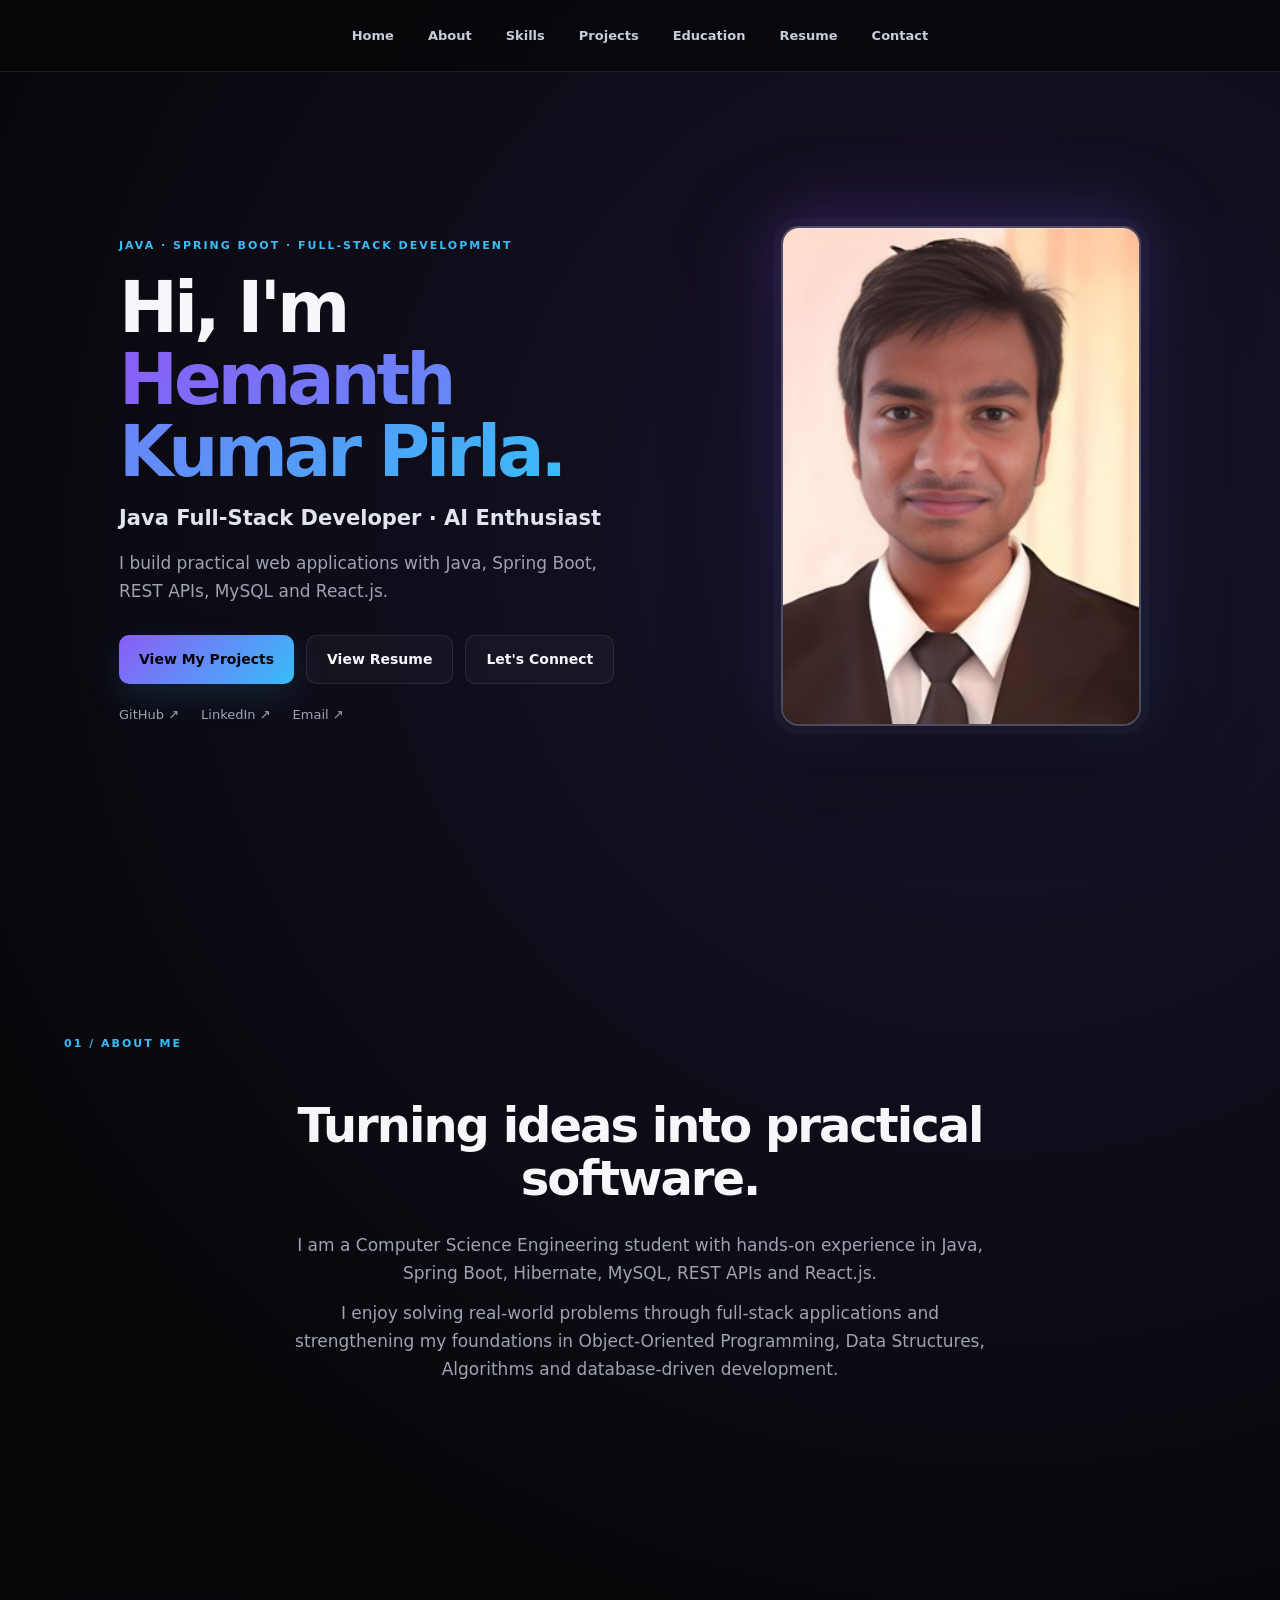
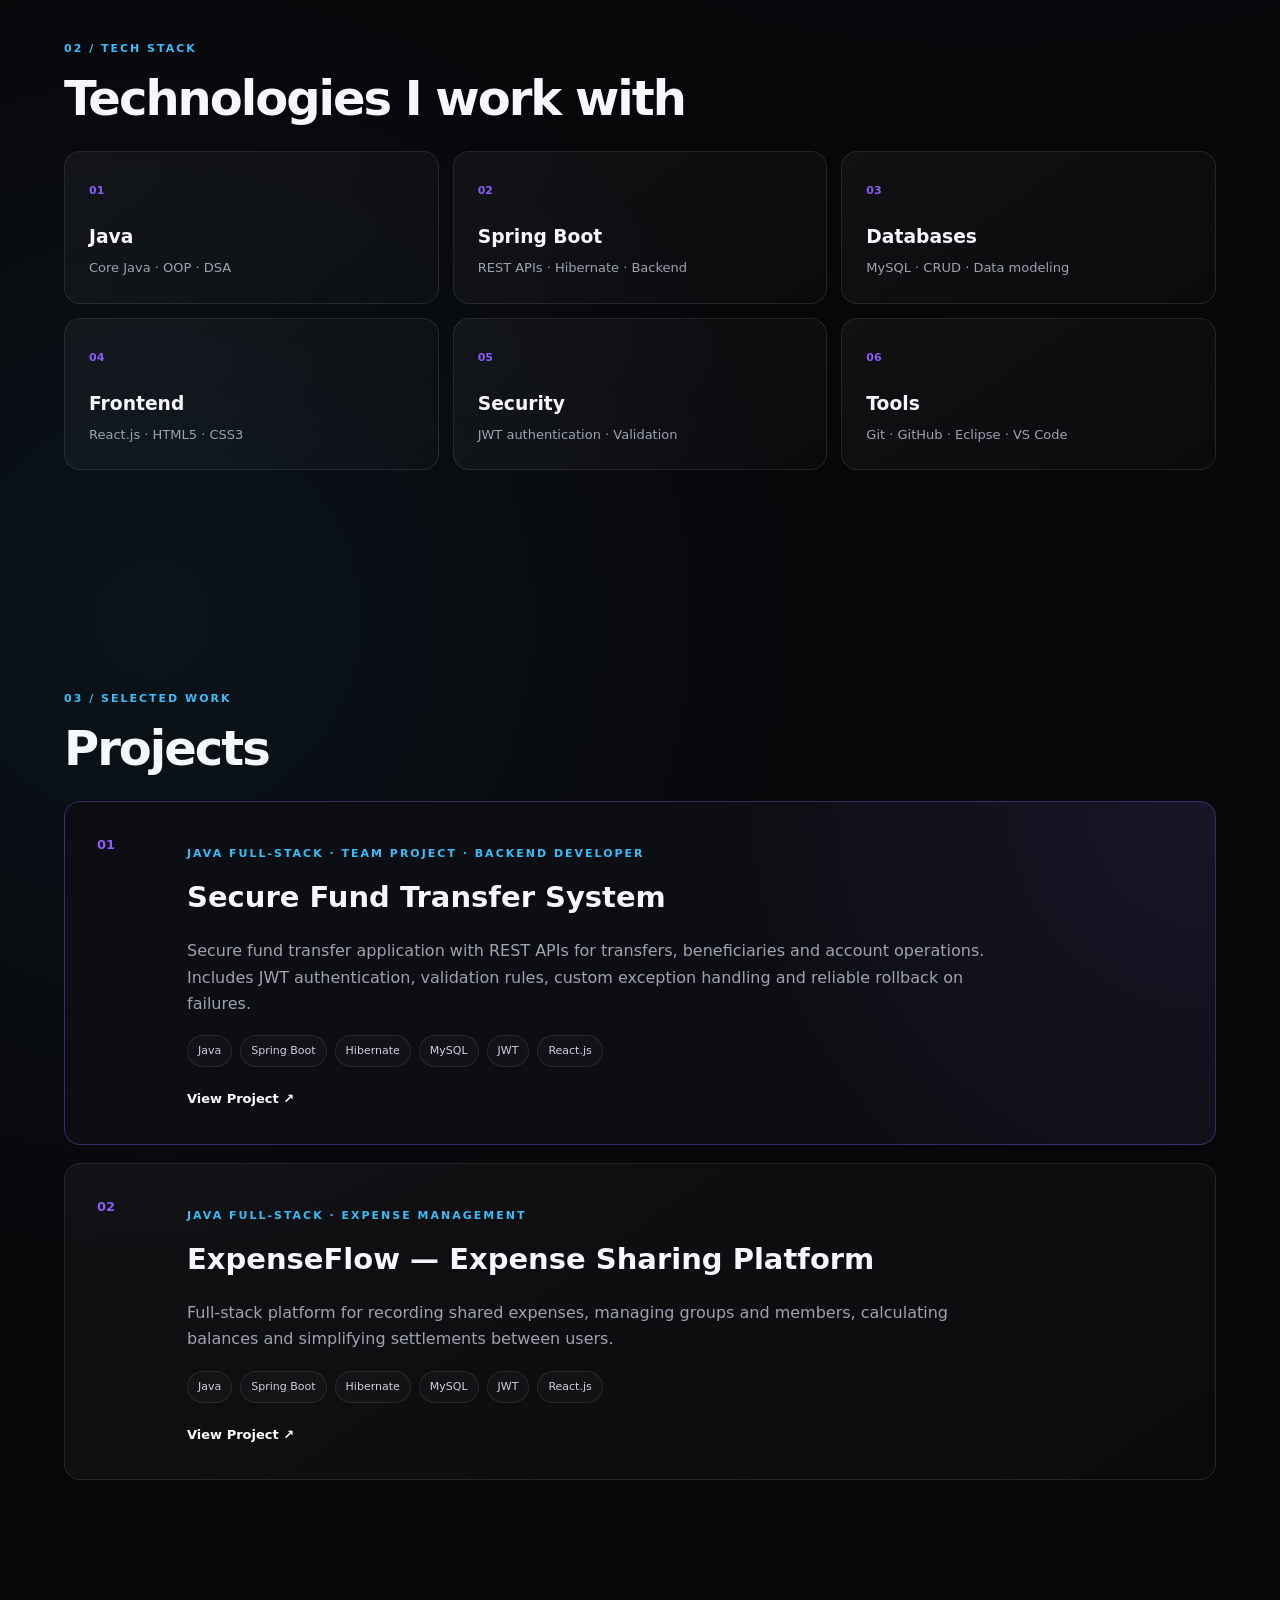
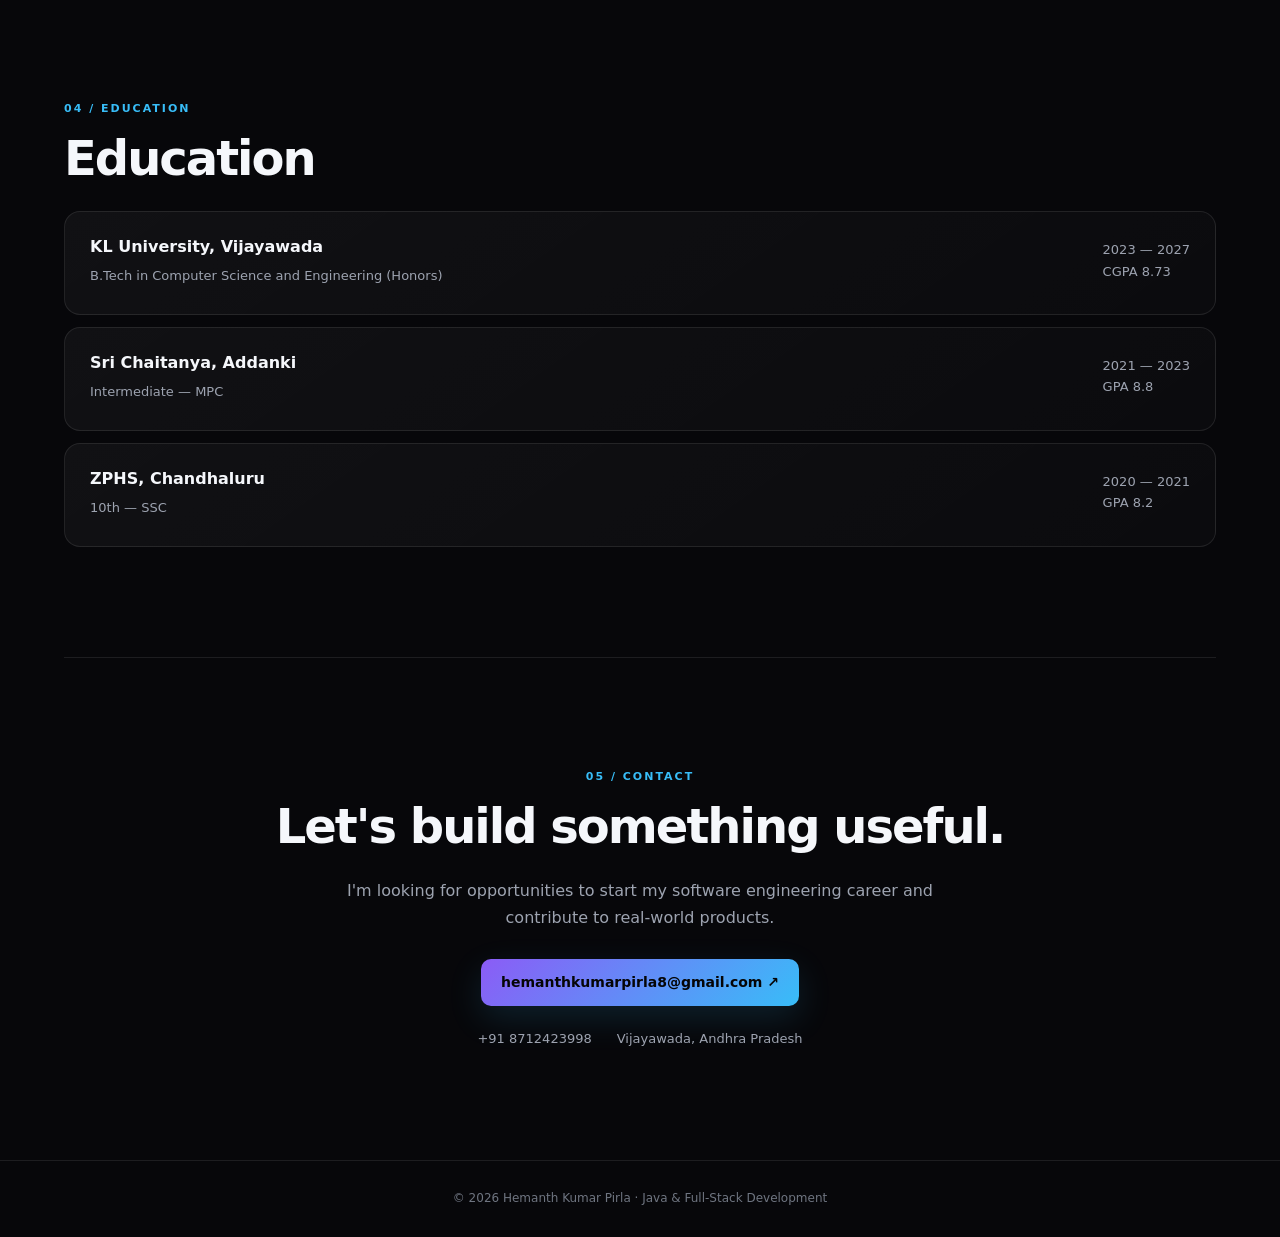
<file: index.html>
<!doctype html>
<html lang="en">
<head>
<meta charset="utf-8">
<meta name="viewport" content="width=device-width,initial-scale=1">
<meta name="description" content="Hemanth Kumar Pirla — Java and Full-Stack Developer">
<title>Hemanth Kumar Pirla | Portfolio</title>
<link rel="stylesheet" href="style.css?v=7">
</head>
<body>
<nav class="nav">
  <div class="nav-spacer"></div>
  <div class="nav-links">
    <a href="#home">Home</a>
    <a href="#about">About</a>
    <a href="#skills">Skills</a>
    <a href="#projects">Projects</a>
    <a href="#education">Education</a>
    <a href="Resume.pdf" target="_blank" rel="noreferrer">Resume</a>
    <a href="#contact">Contact</a>
  </div>
  <div class="nav-spacer"></div>
</nav>

<main>
  <section id="home" class="hero section">
    <div class="hero-copy">
      <p class="eyebrow">JAVA · SPRING BOOT · FULL-STACK DEVELOPMENT</p>
      <h1>Hi, I'm <span>Hemanth Kumar Pirla.</span></h1>
      <p class="hero-role">Java Full-Stack Developer · AI Enthusiast</p>
      <p class="hero-text">I build practical web applications with Java, Spring Boot, REST APIs, MySQL and React.js.</p>
      <div class="actions">
        <a class="btn primary" href="#projects">View My Projects</a>
        <a class="btn secondary" href="Resume.pdf" target="_blank" rel="noreferrer">View Resume</a>
        <a class="btn secondary" href="#contact">Let's Connect</a>
      </div>
      <div class="socials">
        <a href="https://github.com/HemanthKumarPirla-30539" target="_blank" rel="noreferrer">GitHub ↗</a>
        <a href="http://www.linkedin.com/in/p-hemanth-kumar-97579528b" target="_blank" rel="noreferrer">LinkedIn ↗</a>
        <a href="mailto:hemanthkumarpirla8@gmail.com">Email ↗</a>
      </div>
    </div>

    <div class="hero-photo-wrap">
      <div class="glow"></div>
      <img src="Myself.jpeg" alt="Hemanth Kumar Pirla" class="hero-photo">
    </div>
  </section>

  <section id="about" class="section about-section">
    <div class="section-label">01 / ABOUT ME</div>
    <div class="about-content">
      <h2>Turning ideas into practical software.</h2>
      <p>I am a Computer Science Engineering student with hands-on experience in Java, Spring Boot, Hibernate, MySQL, REST APIs and React.js.</p>
      <p>I enjoy solving real-world problems through full-stack applications and strengthening my foundations in Object-Oriented Programming, Data Structures, Algorithms and database-driven development.</p>
    </div>
  </section>

  <section id="skills" class="section">
    <div class="section-label">02 / TECH STACK</div>
    <h2>Technologies I work with</h2>
    <div class="skill-grid">
      <div class="skill-card"><span>01</span><h3>Java</h3><p>Core Java · OOP · DSA</p></div>
      <div class="skill-card"><span>02</span><h3>Spring Boot</h3><p>REST APIs · Hibernate · Backend</p></div>
      <div class="skill-card"><span>03</span><h3>Databases</h3><p>MySQL · CRUD · Data modeling</p></div>
      <div class="skill-card"><span>04</span><h3>Frontend</h3><p>React.js · HTML5 · CSS3</p></div>
      <div class="skill-card"><span>05</span><h3>Security</h3><p>JWT authentication · Validation</p></div>
      <div class="skill-card"><span>06</span><h3>Tools</h3><p>Git · GitHub · Eclipse · VS Code</p></div>
    </div>
  </section>

  <section id="projects" class="section">
    <div class="section-label">03 / SELECTED WORK</div>
    <h2>Projects</h2>
    <div class="projects">
      <article class="project featured">
        <div class="project-number">01</div>
        <div class="project-body">
          <p class="project-type">JAVA FULL-STACK · TEAM PROJECT · BACKEND DEVELOPER</p>
          <h3>Secure Fund Transfer System</h3>
          <p>Secure fund transfer application with REST APIs for transfers, beneficiaries and account operations. Includes JWT authentication, validation rules, custom exception handling and reliable rollback on failures.</p>
          <div class="tags"><span>Java</span><span>Spring Boot</span><span>Hibernate</span><span>MySQL</span><span>JWT</span><span>React.js</span></div>
          <a class="project-link" href="https://github.com/HemanthKumarPirla-30539/Fund-Transfer-with-Limit-Balance-Exceptions" target="_blank" rel="noreferrer">View Project ↗</a>
        </div>
      </article>
      <article class="project">
        <div class="project-number">02</div>
        <div class="project-body">
          <p class="project-type">JAVA FULL-STACK · EXPENSE MANAGEMENT</p>
          <h3>ExpenseFlow — Expense Sharing Platform</h3>
          <p>Full-stack platform for recording shared expenses, managing groups and members, calculating balances and simplifying settlements between users.</p>
          <div class="tags"><span>Java</span><span>Spring Boot</span><span>Hibernate</span><span>MySQL</span><span>JWT</span><span>React.js</span></div>
          <a class="project-link" href="https://github.com/HemanthKumarPirla-30539/ExpenseFlow-Expense-Sharing-Plotform" target="_blank" rel="noreferrer">View Project ↗</a>
        </div>
      </article>
    </div>
  </section>

  <section id="education" class="section">
    <div class="section-label">04 / EDUCATION</div>
    <h2>Education</h2>
    <div class="timeline">
      <div class="timeline-item"><div><strong>KL University, Vijayawada</strong><p>B.Tech in Computer Science and Engineering (Honors)</p></div><span>2023 — 2027<br>CGPA 8.73</span></div>
      <div class="timeline-item"><div><strong>Sri Chaitanya, Addanki</strong><p>Intermediate — MPC</p></div><span>2021 — 2023<br>GPA 8.8</span></div>
      <div class="timeline-item"><div><strong>ZPHS, Chandhaluru</strong><p>10th — SSC</p></div><span>2020 — 2021<br>GPA 8.2</span></div>
    </div>
  </section>

  <section id="contact" class="contact section">
    <div class="section-label">05 / CONTACT</div>
    <h2>Let's build something useful.</h2>
    <p>I'm looking for opportunities to start my software engineering career and contribute to real-world products.</p>
    <a class="btn primary" href="mailto:hemanthkumarpirla8@gmail.com">hemanthkumarpirla8@gmail.com ↗</a>
    <div class="contact-meta"><span>+91 8712423998</span><span>Vijayawada, Andhra Pradesh</span></div>
  </section>
</main>
<footer>© 2026 Hemanth Kumar Pirla · Java & Full-Stack Development</footer>
</body>
</html>
</file>
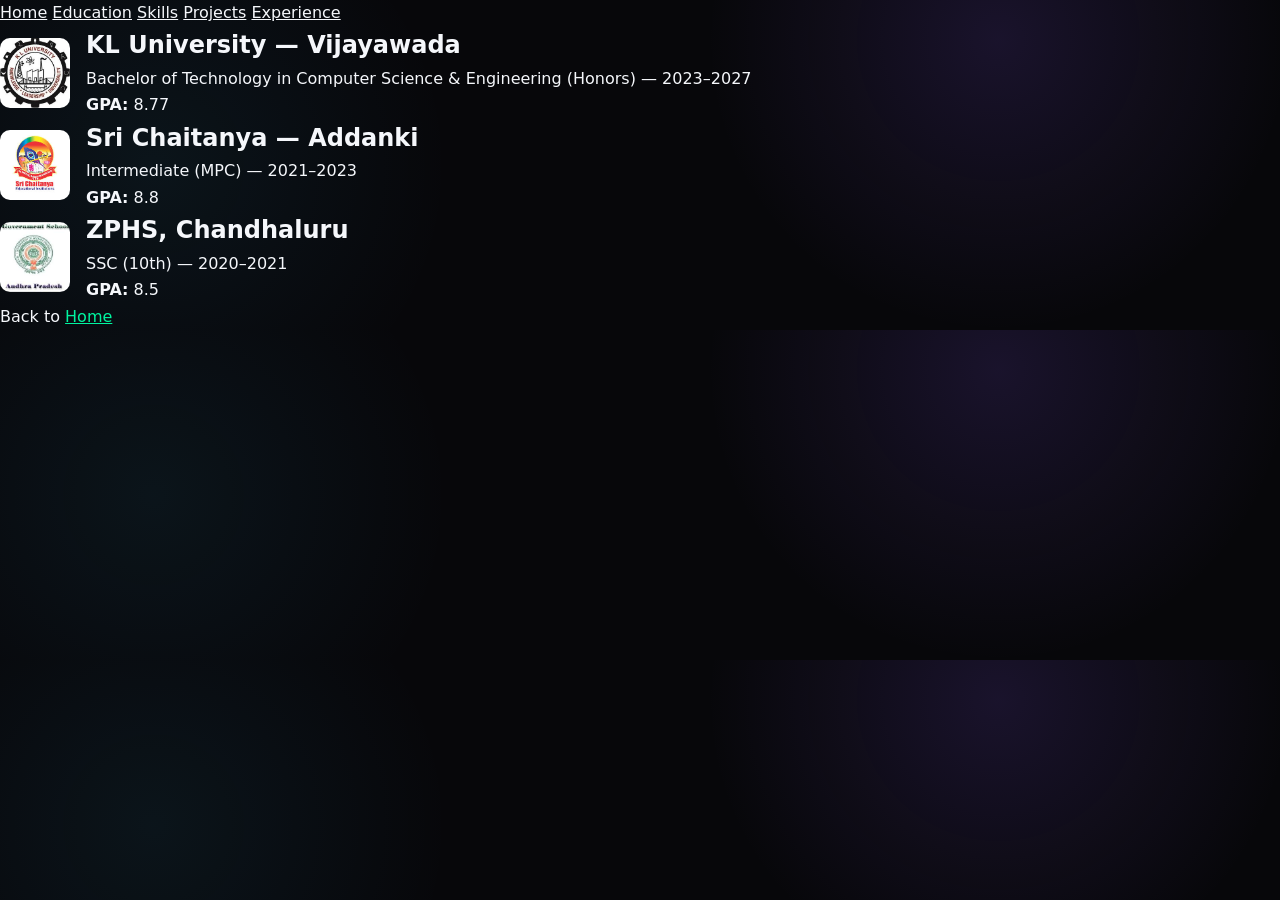
<file: Education.html>
<!doctype html>
<html lang="en">
<head>
  <meta charset="utf-8">
  <title>Education — Hemanth</title>
  <meta name="viewport" content="width=device-width,initial-scale=1">
  <link rel="stylesheet" href="style.css">
</head>
<body>

  <nav>
    <a href="index.html">Home</a>
    <a href="education.html">Education</a>
    <a href="skills.html">Skills</a>
    <a href="projects.html">Projects</a>
    <a href="experience.html">Experience</a>
  </nav>

  <div class="container">

    <!-- KL UNIVERSITY -->
    <div class="card" style="display:flex;gap:16px;align-items:center;">
      <img src="KL.png" alt="KL University Logo" 
           style="width:70px;height:70px;border-radius:10px;object-fit:cover;">
      <div>
        <h2 style="margin:0;">KL University — Vijayawada</h2>
        <div class="meta">Bachelor of Technology in Computer Science & Engineering (Honors) — 2023–2027</div>
        <div class="small-muted"><strong>GPA:</strong> 8.77</div>
      </div>
    </div>

    <!-- Sri Chaitanya -->
    <div class="card" style="display:flex;gap:16px;align-items:center;">
      <img src="SC.jpeg" alt="Sri Chaitanya Logo" 
           style="width:70px;height:70px;border-radius:10px;object-fit:cover;">
      <div>
        <h2 style="margin:0;">Sri Chaitanya — Addanki</h2>
        <div class="meta">Intermediate (MPC) — 2021–2023</div>
        <div class="small-muted"><strong>GPA:</strong> 8.8</div>
      </div>
    </div>

    <!-- ZPHS -->
    <div class="card" style="display:flex;gap:16px;align-items:center;">
      <img src="Gov.jpeg" alt="Government School Logo"
           style="width:70px;height:70px;border-radius:10px;object-fit:cover;">
      <div>
        <h2 style="margin:0;">ZPHS, Chandhaluru</h2>
        <div class="meta">SSC (10th) — 2020–2021</div>
        <div class="small-muted"><strong>GPA:</strong> 8.5</div>
      </div>
    </div>

    <div class="footer">
      Back to <a href="index.html" style="color:#00f5a0">Home</a>
    </div>

  </div>

</body>
</html>
</file>
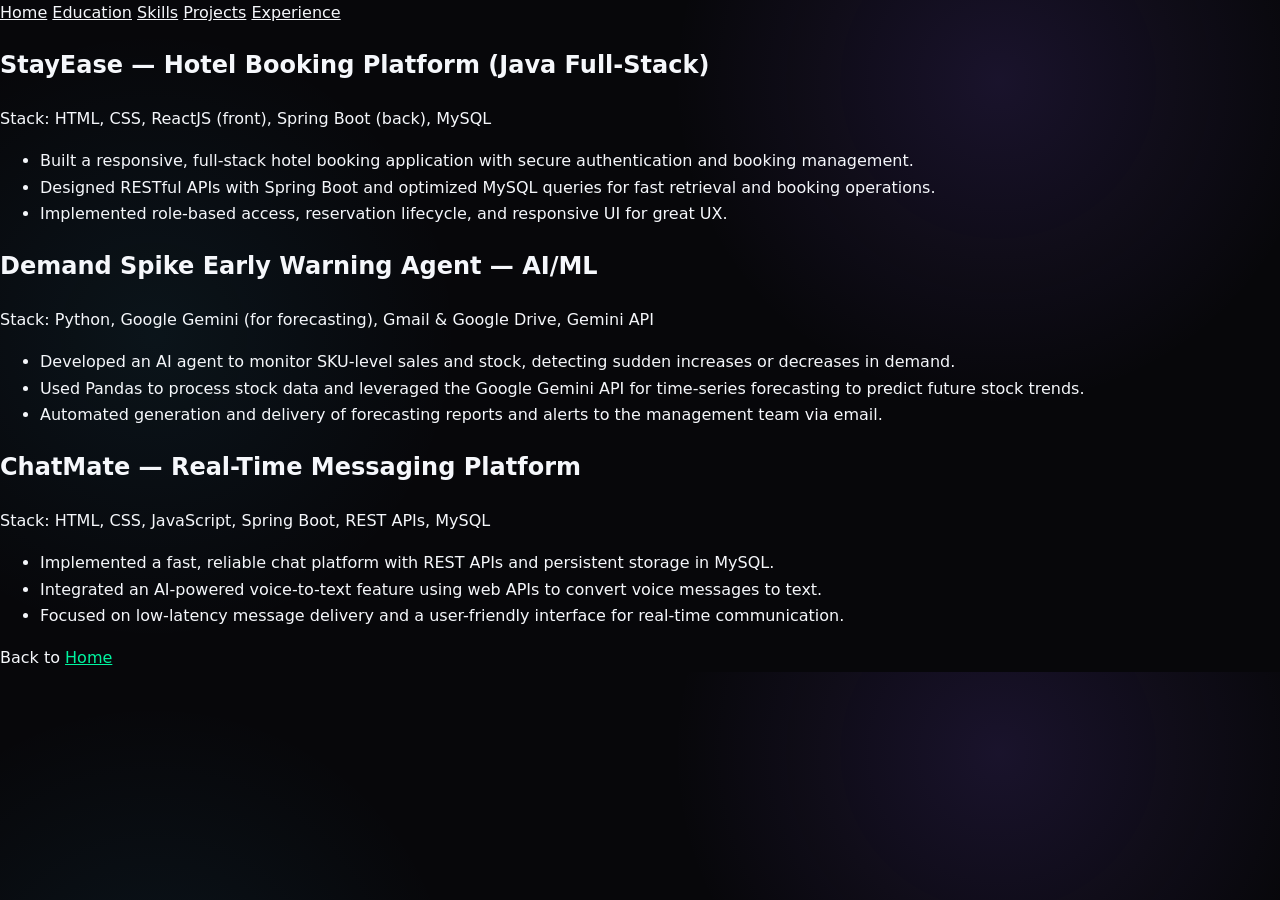
<file: projects.html>
<!doctype html>
<html lang="en">
<head>
  <meta charset="utf-8">
  <title>Projects — Hemanth</title>
  <meta name="viewport" content="width=device-width,initial-scale=1">
  <link rel="stylesheet" href="style.css">
</head>
<body>
  <nav>
    <a href="index.html">Home</a>
    <a href="education.html">Education</a>
    <a href="skills.html">Skills</a>
    <a href="projects.html">Projects</a>
    <a href="experience.html">Experience</a>
  </nav>

  <div class="container">
    <div class="card">
      <h2 class="project-title">StayEase — Hotel Booking Platform (Java Full-Stack)</h2>
      <div class="meta">Stack: HTML, CSS, ReactJS (front), Spring Boot (back), MySQL</div>
      <ul>
        <li>Built a responsive, full-stack hotel booking application with secure authentication and booking management.</li>
        <li>Designed RESTful APIs with Spring Boot and optimized MySQL queries for fast retrieval and booking operations.</li>
        <li>Implemented role-based access, reservation lifecycle, and responsive UI for great UX.</li>
      </ul>
    </div>

    <div class="card">
      <h2 class="project-title">Demand Spike Early Warning Agent — AI/ML</h2>
      <div class="meta">Stack: Python, Google Gemini (for forecasting), Gmail & Google Drive, Gemini API</div>
      <ul>
        <li>Developed an AI agent to monitor SKU-level sales and stock, detecting sudden increases or decreases in demand.</li>
        <li>Used Pandas to process stock data and leveraged the Google Gemini API for time-series forecasting to predict future stock trends.</li>
        <li>Automated generation and delivery of forecasting reports and alerts to the management team via email.</li>
      </ul>
    </div>

    <div class="card">
      <h2 class="project-title">ChatMate — Real-Time Messaging Platform</h2>
      <div class="meta">Stack: HTML, CSS, JavaScript, Spring Boot, REST APIs, MySQL</div>
      <ul>
        <li>Implemented a fast, reliable chat platform with REST APIs and persistent storage in MySQL.</li>
        <li>Integrated an AI-powered voice-to-text feature using web APIs to convert voice messages to text.</li>
        <li>Focused on low-latency message delivery and a user-friendly interface for real-time communication.</li>
      </ul>
    </div>

    <div class="footer">Back to <a href="index.html" style="color:#00f5a0">Home</a></div>
  </div>
</body>
</html>
</file>
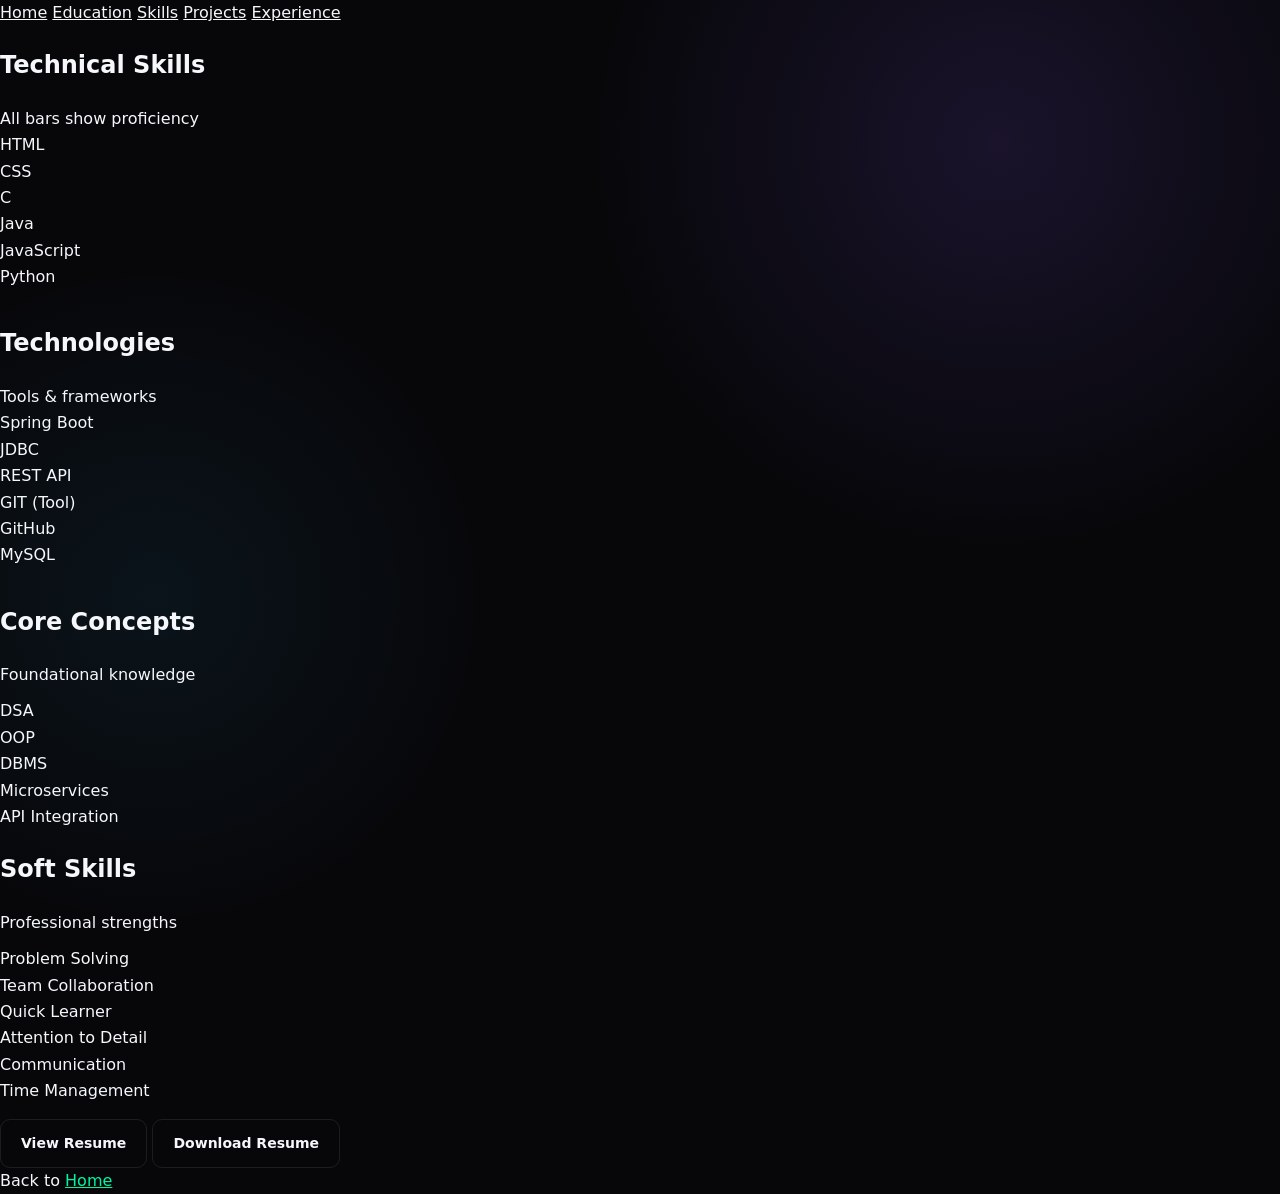
<file: skills.html>
<!doctype html>
<html lang="en">
<head>
  <meta charset="utf-8">
  <title>Skills — Hemanth</title>
  <meta name="viewport" content="width=device-width,initial-scale=1">
  <link rel="stylesheet" href="style.css">
  <script src="script.js" defer></script>
</head>
<body>
  <nav>
    <a href="index.html">Home</a>
    <a href="education.html">Education</a>
    <a href="skills.html">Skills</a>
    <a href="projects.html">Projects</a>
    <a href="experience.html">Experience</a>
  </nav>

  <div class="container">
    <div class="card">
      <div class="section-head">
        <h2>Technical Skills</h2>
        <div class="small-muted">All bars show proficiency</div>
      </div>

      <!-- TECHNICAL SKILLS (FULL BARS) -->
      <div class="skills-grid">
        <div class="skill">
          <div class="skill-name">HTML</div>
          <div class="skill-bar"><div class="fill" data-percent="100"></div></div>
        </div>

        <div class="skill">
          <div class="skill-name">CSS</div>
          <div class="skill-bar"><div class="fill" data-percent="100"></div></div>
        </div>

        <div class="skill">
          <div class="skill-name">C</div>
          <div class="skill-bar"><div class="fill" data-percent="100"></div></div>
        </div>

        <div class="skill">
          <div class="skill-name">Java</div>
          <div class="skill-bar"><div class="fill" data-percent="100"></div></div>
        </div>

        <div class="skill">
          <div class="skill-name">JavaScript</div>
          <div class="skill-bar"><div class="fill" data-percent="100"></div></div>
        </div>

        <div class="skill">
          <div class="skill-name">Python</div>
          <div class="skill-bar"><div class="fill" data-percent="100"></div></div>
        </div>
      </div>

      <div style="height:14px"></div>

      <div class="section-head" style="margin-top:8px">
        <h2>Technologies</h2>
        <div class="small-muted">Tools & frameworks</div>
      </div>

      <!-- TECHNOLOGIES (FULL BARS) -->
      <div class="skills-grid">
        <div class="skill">
          <div class="skill-name">Spring Boot</div>
          <div class="skill-bar"><div class="fill" data-percent="100"></div></div>
        </div>

        <div class="skill">
          <div class="skill-name">JDBC</div>
          <div class="skill-bar"><div class="fill" data-percent="100"></div></div>
        </div>

        <div class="skill">
          <div class="skill-name">REST API</div>
          <div class="skill-bar"><div class="fill" data-percent="100"></div></div>
        </div>

        <div class="skill">
          <div class="skill-name">GIT (Tool)</div>
          <div class="skill-bar"><div class="fill" data-percent="100"></div></div>
        </div>

        <div class="skill">
          <div class="skill-name">GitHub</div>
          <div class="skill-bar"><div class="fill" data-percent="100"></div></div>
        </div>

        <div class="skill">
          <div class="skill-name">MySQL</div>
          <div class="skill-bar"><div class="fill" data-percent="100"></div></div>
        </div>
      </div>

      <div style="height:14px"></div>

      <div class="section-head" style="margin-top:8px">
        <h2>Core Concepts</h2>
        <div class="small-muted">Foundational knowledge</div>
      </div>

      <div class="card" style="margin-top:10px">
        <div class="list-inline">
          <div class="badge">DSA</div>
          <div class="badge">OOP</div>
          <div class="badge">DBMS</div>
          <div class="badge">Microservices</div>
          <div class="badge">API Integration</div>
        </div>
      </div>

      <div class="section-head" style="margin-top:8px">
        <h2>Soft Skills</h2>
        <div class="small-muted">Professional strengths</div>
      </div>

      <div class="card" style="margin-top:10px">
        <div class="list-inline">
          <div class="badge">Problem Solving</div>
          <div class="badge">Team Collaboration</div>
          <div class="badge">Quick Learner</div>
          <div class="badge">Attention to Detail</div>
          <div class="badge">Communication</div>
          <div class="badge">Time Management</div>
        </div>
      </div>

      <div style="margin-top:14px">
        <a class="btn" href="Resume.pdf" target="_blank">View Resume</a>
        <a class="btn" href="Resume.pdf" download="Resume.pdf">Download Resume</a>
      </div>
    </div>

    <div class="footer">Back to <a href="index.html" style="color:#00f5a0">Home</a></div>
  </div>
</body>
</html>
</file>
<file: style.css>
:root{--bg:#07070a;--panel:#0d0e13;--text:#f5f7fb;--muted:#9da3b0;--line:rgba(255,255,255,.09);--purple:#8b5cf6;--blue:#38bdf8;--gradient:linear-gradient(135deg,#8b5cf6,#38bdf8)}*{box-sizing:border-box}html{scroll-behavior:smooth}body{margin:0;background:radial-gradient(circle at 78% 12%,rgba(139,92,246,.14),transparent 28%),radial-gradient(circle at 12% 50%,rgba(56,189,248,.07),transparent 26%),var(--bg);color:var(--text);font-family:Inter,ui-sans-serif,system-ui,-apple-system,BlinkMacSystemFont,"Segoe UI",sans-serif;line-height:1.65}a{color:inherit}.nav{position:sticky;top:0;z-index:20;height:72px;display:grid;grid-template-columns:1fr auto 1fr;align-items:center;padding:0 5%;border-bottom:1px solid var(--line);background:rgba(7,7,10,.86);backdrop-filter:blur(18px)}.nav-spacer{min-width:40px}.nav-links{display:flex;justify-content:center;gap:34px}.nav-links a{font-size:13px;color:#c7cdd8;text-decoration:none;transition:.2s;font-weight:650}.nav-links a:hover{color:#fff}.section{width:min(1180px,90%);margin:0 auto;padding:110px 0}.hero{min-height:calc(100vh - 72px);display:grid;grid-template-columns:minmax(0,1.05fr) minmax(390px,.95fr);align-items:center;gap:80px;padding:70px 0 90px}.hero-copy{max-width:700px;padding-left:55px}.eyebrow,.section-label,.project-type{color:var(--blue);font-size:11px;font-weight:800;letter-spacing:2px}.hero h1{font-size:clamp(45px,5.5vw,76px);line-height:1.02;letter-spacing:-4px;margin:18px 0 12px}.hero h1 span{background:var(--gradient);-webkit-background-clip:text;background-clip:text;color:transparent}.hero-role{font-size:21px;font-weight:700;color:#dfe4ed;margin:0 0 14px}.hero-text{max-width:590px;color:var(--muted);font-size:17px;margin:0}.actions{display:flex;gap:12px;margin:30px 0 20px}.btn{display:inline-flex;align-items:center;justify-content:center;padding:12px 20px;border-radius:10px;text-decoration:none;font-weight:800;font-size:14px;border:1px solid var(--line);transition:.25s}.btn:hover{transform:translateY(-3px)}.primary{background:var(--gradient);color:#050507;border:0;box-shadow:0 12px 35px rgba(56,189,248,.14)}.secondary{background:rgba(255,255,255,.03)}.socials{display:flex;gap:22px}.socials a{font-size:13px;color:var(--muted);text-decoration:none}.socials a:hover{color:#fff}.hero-photo-wrap{position:relative;display:flex;justify-content:center;align-items:center;min-height:570px}.glow{position:absolute;width:370px;height:510px;border-radius:24px;background:linear-gradient(145deg,rgba(139,92,246,.28),rgba(56,189,248,.14));filter:blur(42px)}.hero-photo{position:relative;z-index:2;width:360px;height:500px;object-fit:cover;object-position:center top;border-radius:18px;border:2px solid rgba(255,255,255,.22);box-shadow:0 0 0 8px rgba(255,255,255,.025),0 30px 100px rgba(0,0,0,.68),0 0 55px rgba(139,92,246,.16)}.photo-orbit{display:none}.about-section{min-height:70vh;display:flex;flex-direction:column;justify-content:center}.about-content{max-width:820px;margin:32px auto 0;text-align:center}.about-content h2{font-size:clamp(32px,4vw,52px);line-height:1.12;letter-spacing:-2px;margin:0 0 25px}.about-content p{color:var(--muted);font-size:17px;margin:12px auto;max-width:720px}.section h2{font-size:clamp(30px,4vw,48px);line-height:1.12;letter-spacing:-2px;margin:14px 0 25px}.skill-grid{display:grid;grid-template-columns:repeat(3,1fr);gap:14px}.skill-card,.project,.timeline-item{background:linear-gradient(145deg,rgba(255,255,255,.045),rgba(255,255,255,.018));border:1px solid var(--line);border-radius:16px}.skill-card{padding:24px}.skill-card span{color:var(--purple);font-size:11px;font-weight:900}.skill-card h3{margin:20px 0 4px}.skill-card p{margin:0;color:var(--muted);font-size:13px}.projects{display:grid;gap:18px}.project{display:grid;grid-template-columns:90px 1fr;padding:32px}.project.featured{border-color:rgba(139,92,246,.35);background:radial-gradient(circle at 100% 0,rgba(139,92,246,.09),transparent 40%),var(--panel)}.project-number{font-size:13px;color:var(--purple);font-weight:900}.project-body h3{font-size:29px;margin:7px 0}.project-body>p:not(.project-type){color:var(--muted);max-width:820px}.tags{display:flex;flex-wrap:wrap;gap:8px;margin:18px 0}.tags span{font-size:11px;padding:6px 10px;border:1px solid var(--line);border-radius:999px;color:#cdd2dc;background:rgba(255,255,255,.025)}.project-link{display:inline-block;color:#fff;text-decoration:none;font-size:13px;font-weight:800}.project-link:hover{color:var(--blue)}.timeline{display:grid;gap:12px}.timeline-item{padding:22px 25px;display:flex;justify-content:space-between;gap:30px}.timeline-item strong{font-size:16px}.timeline-item p,.timeline-item span{color:var(--muted);margin:5px 0;font-size:13px}.contact{text-align:center;border-top:1px solid var(--line)}.contact>p{max-width:620px;margin:0 auto 28px;color:var(--muted)}.contact-meta{display:flex;justify-content:center;gap:25px;margin-top:22px;color:var(--muted);font-size:13px}footer{text-align:center;color:#6f7581;border-top:1px solid var(--line);padding:28px;font-size:12px}@media(max-width:900px){.nav{display:flex;justify-content:center}.nav-spacer{display:none}.nav-links{gap:18px;flex-wrap:wrap}.hero{grid-template-columns:1fr;gap:25px;padding-top:55px}.hero-copy{max-width:720px;margin:0 auto;padding-left:0;text-align:center}.hero-text{margin:0 auto}.actions,.socials{justify-content:center}.hero-photo-wrap{order:-1;min-height:450px}.hero-photo{width:300px;height:420px}.glow{width:320px;height:440px}.skill-grid{grid-template-columns:1fr 1fr}}@media(max-width:620px){.nav{height:auto;min-height:68px;padding:14px 5%}.nav-links{gap:10px 15px}.nav-links a{font-size:10px}.section{width:90%;padding:75px 0}.hero{min-height:auto;padding-top:45px;gap:5px}.hero-photo-wrap{min-height:350px}.hero-photo{width:230px;height:330px}.glow{width:250px;height:340px}.hero h1{font-size:44px;letter-spacing:-2.5px}.hero-role{font-size:18px}.actions{flex-direction:column;align-items:center}.btn{width:220px}.skill-grid{grid-template-columns:1fr}.project{grid-template-columns:1fr;gap:12px}.timeline-item{flex-direction:column;gap:5px}.contact-meta{flex-direction:column;gap:5px}}
</file>
